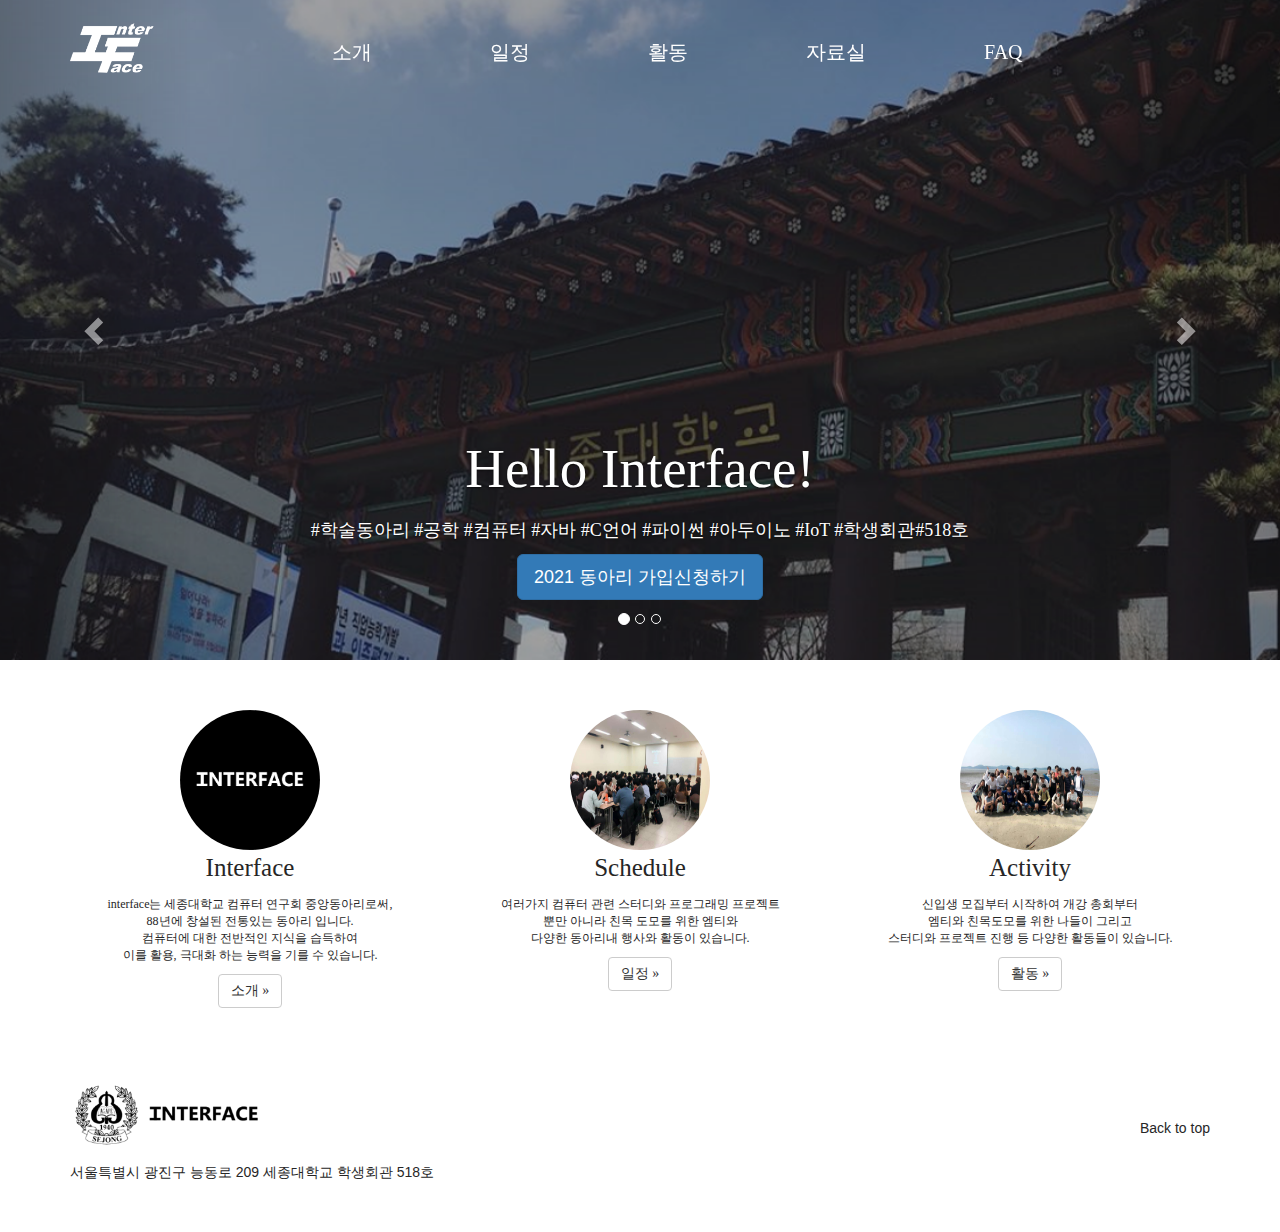
<file: index.html>
<!DOCTYPE html>
<html lang="en">

<head>
    <meta charset="utf-8">
    <meta http-equiv="X-UA-Compatible" content="IE=edge">
    <meta name="viewport" content="width=device-width, initial-scale=1">
    <!-- The above 3 meta tags *must* come first in the head; any other head content must come *after* these tags -->
    <meta name="description" content="">
    <meta name="author" content="">
    <link rel="icon" href="../../favicon.ico">

    <title>Interface</title>

    <!-- Bootstrap core CSS -->
    <link href="css/bootstrap.min.css" rel="stylesheet">

    <!-- Custom styles for this template -->
    <link href="css/main.css" rel="stylesheet">
</head>
<!-- NAVBAR
================================================== -->

<body>
    <div class="navbar-wrapper" id="nav">
        <div class="container">
            <nav class="navbar navbar-inverse navbar-static-top">
                <div class="container">
                    <div class="navbar-header">
                        <button type="button" class="navbar-toggle collapsed" data-toggle="collapse" data-target="#navbar" aria-expanded="false" aria-controls="navbar">
                <span class="sr-only">Toggle navigation</span>
                <span class="icon-bar"></span>
                <span class="icon-bar"></span>
                <span class="icon-bar"></span>
              </button>
                        <a class="navbar-brand" href="index.html"></a>
                    </div>
                    <div id="navbar" class="navbar-collapse collapse">
                        <ul class="nav navbar-nav">
                            <li class="a16"><a href="introduce.html">소개</a></li>
                            <li class="a16"><a href="calendar.html">일정</a></li>
                            <li class="a16"><a href="activity.html">활동</a></li>
                            <li class="a16"><a href="notice.html">자료실</a></li>
                            <li class="a16"><a href="question.html">FAQ</a></li>
                        </ul>
                    </div>
                </div>
            </nav>
        </div>
    </div>

    <!-- Carousel
    ================================================== -->
    <div id="myCarousel" class="carousel slide" data-ride="carousel">
        <!-- Indicators -->
        <ol class="carousel-indicators">
            <li data-target="#myCarousel" data-slide-to="0" class="active"></li>
            <li data-target="#myCarousel" data-slide-to="1"></li>
            <li data-target="#myCarousel" data-slide-to="2"></li>
        </ol>

        <!-- Wrapper for slides -->
        <div class="carousel-inner">

            <div class="item active">
                <img src="images/back.webp" alt="Los Angeles" style="width:100%;">
                <div class="carousel-caption">
                    <p class="bicold">Hello Interface!</p>
                    <p class="a16">#학술동아리 #공학 #컴퓨터 #자바 #C언어 #파이썬 #아두이노 #IoT #학생회관#518호</p>
                    <p><a class="btn btn-lg btn-primary" href="https://forms.gle/njJXPFwyHWWronDb7" role="button">2021 동아리 가입신청하기</a></p>
                </div>
            </div>

            <div class="item">
                <img src="images/back2.webp" alt="Chicago" style="width:100%;">
                <div class="carousel-caption">
                    <p><img src="images/sejong.webp" width="10%"></p>
                    <p class="bica16">세종대학교</p>
                    <p class="a16">컴퓨터 연구회<br>INTERFACE</p>
                </div>
            </div>

            <div class="item">
                <img src="images/back3.webp" alt="New York" style="width:100%;">
                <div class="carousel-caption">
                    <p><img src="images/sejong.webp" width="10%"></p>
                    <p class="bica16">인터페이스</p>
                    <p class="a16">매주 목요일 오후6시<br>정기집회</p>
                </div>
            </div>

        </div>

        <!-- Left and right controls -->
        <a class="left carousel-control" href="#myCarousel" data-slide="prev">
      <span class="glyphicon glyphicon-chevron-left"></span>
      <span class="sr-only">Previous</span>
    </a>
        <a class="right carousel-control" href="#myCarousel" data-slide="next">
      <span class="glyphicon glyphicon-chevron-right"></span>
      <span class="sr-only">Next</span>
    </a>
    </div>

    <!-- /.carousel -->


    <!-- Marketing messaging and featurettes
    ================================================== -->
    <!-- Wrap the rest of the page in another container to center all the content. -->

    <div class="container marketing">

        <!-- Three columns of text below the carousel -->
        <div class="row">
            <div class="col-lg-4">
                <img class="img-circle" src="images/interfacemain.webp" alt="Generic placeholder image" width="140" height="140"><br>
                <p class=old>Interface</p>
                <p class=a12>interface는 세종대학교 컴퓨터 연구회 중앙동아리로써,<br>88년에 창설된 전통있는 동아리 입니다.<br>컴퓨터에 대한 전반적인 지식을 습득하여<br>이를 활용, 극대화 하는 능력을 기를 수 있습니다.</p>
                <p class="a12"><a class="btn btn-default" href="introduce.html" role="button">소개 &raquo;</a></p>
            </div>
            <!-- /.col-lg-4 -->
            <div class="col-lg-4">
                <img class="img-circle" src="images/if2.webp" alt="Generic placeholder image" width="140" height="140"><br>
                <p class=old>Schedule</p>
                <p class=a12>여러가지 컴퓨터 관련 스터디와 프로그래밍 프로젝트<br>뿐만 아니라 친목 도모를 위한 엠티와<br>다양한 동아리내 행사와 활동이 있습니다.</p>
                <p class="a12"><a class="btn btn-default" href="calendar.html" role="button">일정 &raquo;</a></p>
            </div>
            <!-- /.col-lg-4 -->
            <div class="col-lg-4">
                <img class="img-circle" src="images/if3.webp" alt="Generic placeholder image" width="140" height="140"><br>
                <p class=old>Activity</p>
                <p class=a12>신입생 모집부터 시작하여 개강 총회부터<br>엠티와 친목도모를 위한 나들이 그리고<br>스터디와 프로젝트 진행 등 다양한 활동들이 있습니다.</p>
                <p class="a12"><a class="btn btn-default" href="activity.html" role="button">활동 &raquo;</a></p>
            </div>
            <!-- /.col-lg-4 -->
        </div>
        <!-- /.row -->

        <!-- FOOTER -->
        <footer>
            <br><br>
            <p class="pull-right"><a href="#"><br><br>Back to top</a></p>
            <p><img src="images/footer.webp" width="200px"></p>
            <p class=footertext>서울특별시 광진구 능동로 209 세종대학교 학생회관 518호</p>
        </footer>

    </div>




    <!-- Bootstrap core JavaScript
    ================================================== -->
    <!-- Placed at the end of the document so the pages load faster -->
    <script src="https://code.jquery.com/jquery-1.12.0.min.js"></script>
    
    <script src="js/bootstrap.min.js"></script>
    <!-- Just to make our placeholder images work. Don't actually copy the next line! -->

    <!-- add some javascript code -->

    <script type="text/javascript">
        var nav = document.getElementById('nav');

        window.onscroll = function() {

            if (window.pageYOffset > 100) {

                nav.style.background = "#262626";

            } else {
                nav.style.background = "transparent";
                nav.style.boxShadow = "none";
            }
        }
    </script>

</body>

</html>
</file>
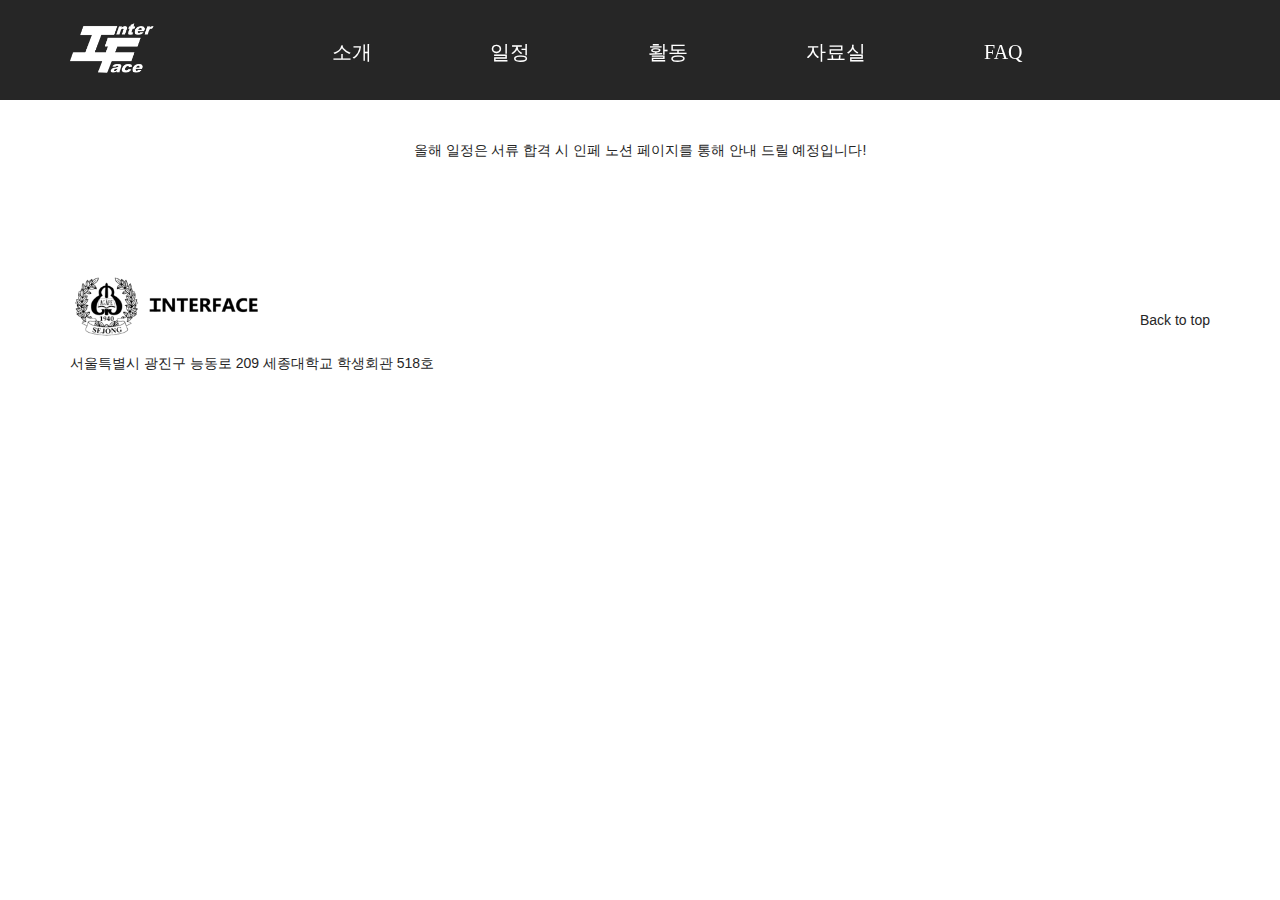
<file: calendar.html>
<!DOCTYPE html>
<html>

<head>
    <meta charset="utf-8">
    <meta http-equiv="X-UA-Compatible" content="IE=edge">
    <meta name="viewport" content="width=device-width, initial-scale=1">
    <!-- The above 3 meta tags *must* come first in the head; any other head content must come *after* these tags -->
    <meta name="description" content="">
    <meta name="author" content="">
    <link rel="icon" href="../../favicon.ico">

    <title>Interface</title>

    <!-- Bootstrap core CSS -->
    <link href="css/bootstrap.min.css" rel="stylesheet">

    <!-- Custom styles for this template -->
    <link href="css/other.css" rel="stylesheet">
</head>
<!-- NAVBAR
================================================== -->

<body>
    <div class="navbar-wrapper">
        <div class="container">
            <nav class="navbar navbar-inverse navbar-static-top">
                <div class="container">
                    <div class="navbar-header">
                        <button type="button" class="navbar-toggle collapsed" data-toggle="collapse" data-target="#navbar" aria-expanded="false" aria-controls="navbar">
                <span class="sr-only">Toggle navigation</span>
                <span class="icon-bar"></span>
                <span class="icon-bar"></span>
                <span class="icon-bar"></span>
              </button>
                        <a class="navbar-brand" href="index.html"></a>
                    </div>
                    <div id="navbar" class="navbar-collapse collapse">
                        <ul class="nav navbar-nav">
                            <li class="a16"><a href="introduce.html">소개</a></li>
                            <li class="a16"><a href="calendar.html">일정</a></li>
                            <li class="a16"><a href="activity.html">활동</a></li>
                            <li class="a16"><a href="notice.html">자료실</a></li>
                            <li class="a16"><a href="question.html">FAQ</a></li>
                        </ul>
                    </div>
                </div>
            </nav>
        </div>
    </div>

    <div class="space">

    </div>

    <div class="container">
        <!-- ??? ?? html ??? ? -->
        <br><br>
        <div class="text">
            <p> 올해 일정은 서류 합격 시 인페 노션 페이지를 통해 안내 드릴 예정입니다!</p>
        </div>
            <br><br><br>

        <!-- FOOTER -->
        <footer>
            <br><br>
            <p class="pull-right"><a href="#"><br><br>Back to top</a></p>
            <p><img src="images/footer.webp" width="200px"></p>
            <p class=footertext>서울특별시 광진구 능동로 209 세종대학교 학생회관 518호</p>
        </footer>
    </div>



    <!-- Bootstrap core JavaScript
    ================================================== -->
    <!-- Placed at the end of the document so the pages load faster -->
    <script src="https://ajax.googleapis.com/ajax/libs/jquery/1.11.2/jquery.min.js"></script>
    <script src="js/bootstrap.min.js"></script>
    <!-- Just to make our placeholder images work. Don't actually copy the next line! -->
    <script src="js/holder.js"></script>
    <!-- IE10 viewport hack for Surface/desktop Windows 8 bug -->
    <script src="js/ie10-viewport-bug-workaround.js"></script>

</body>

</html>
</file>
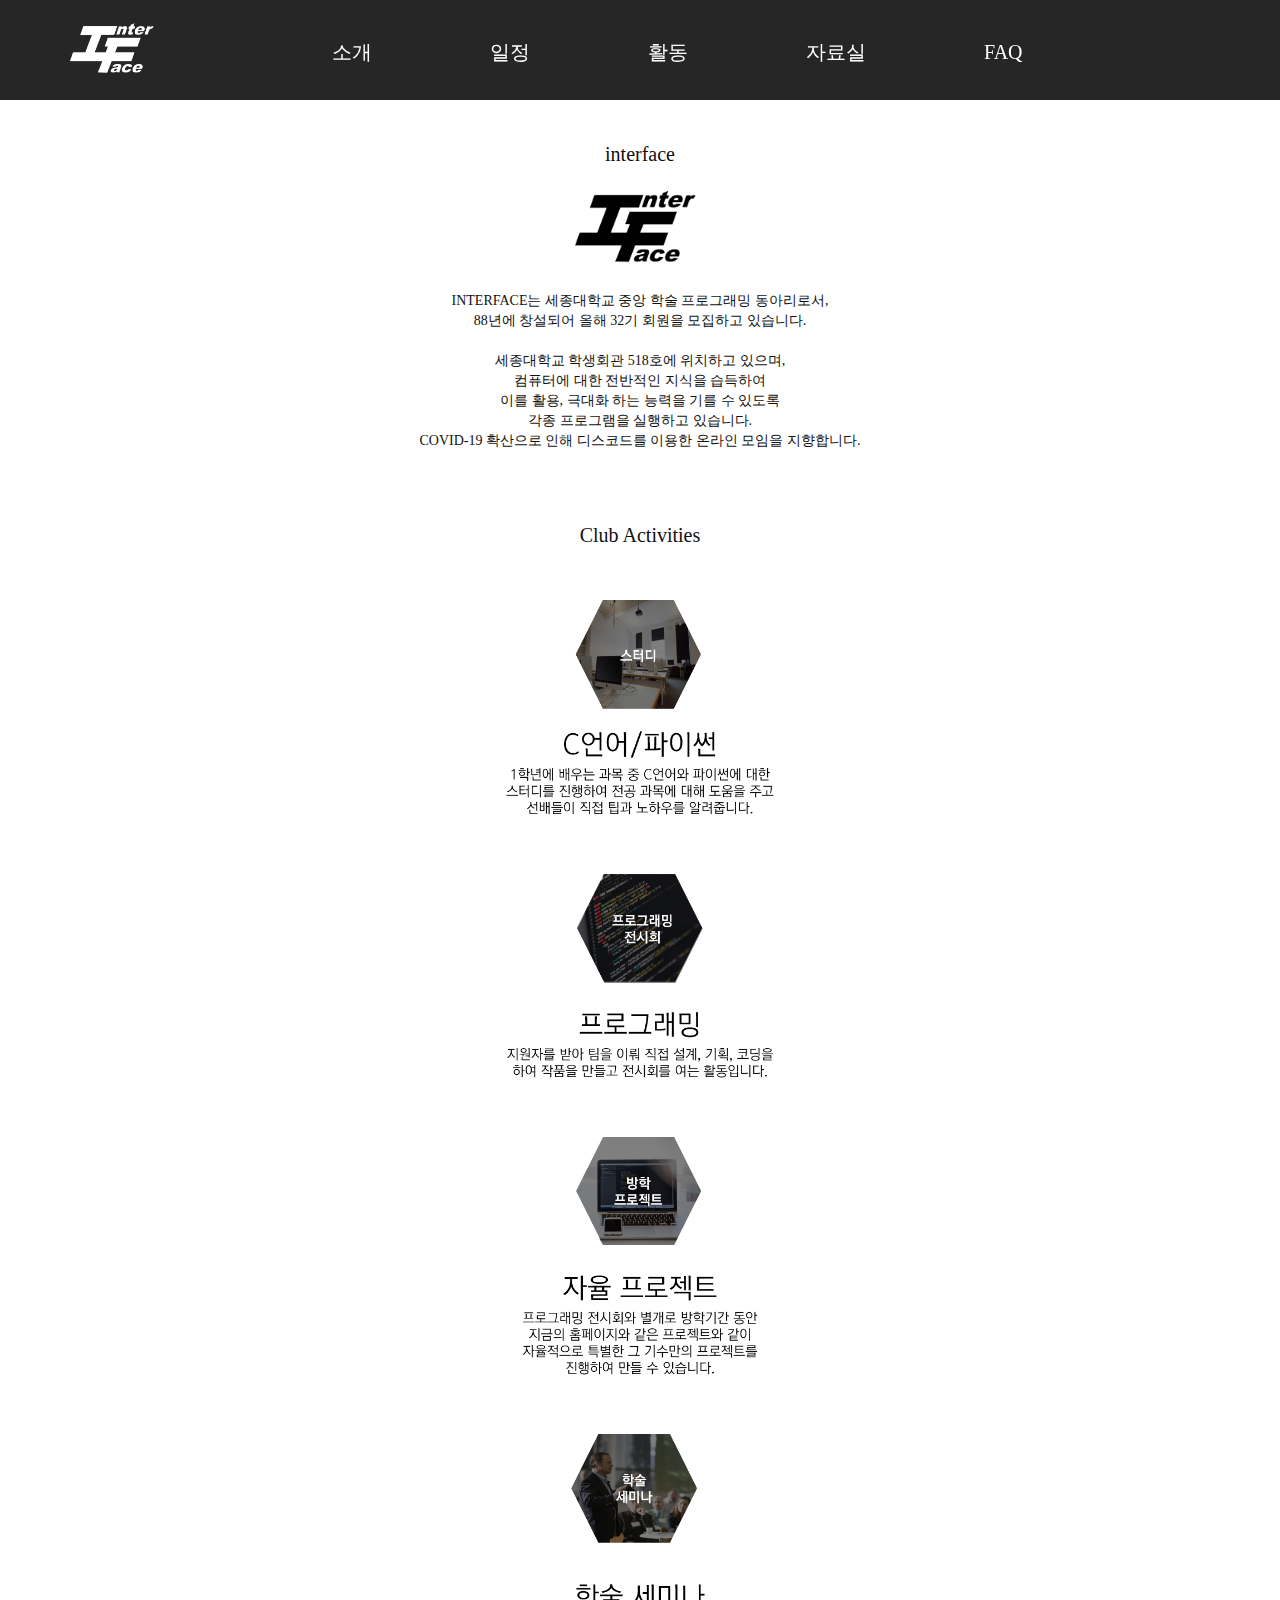
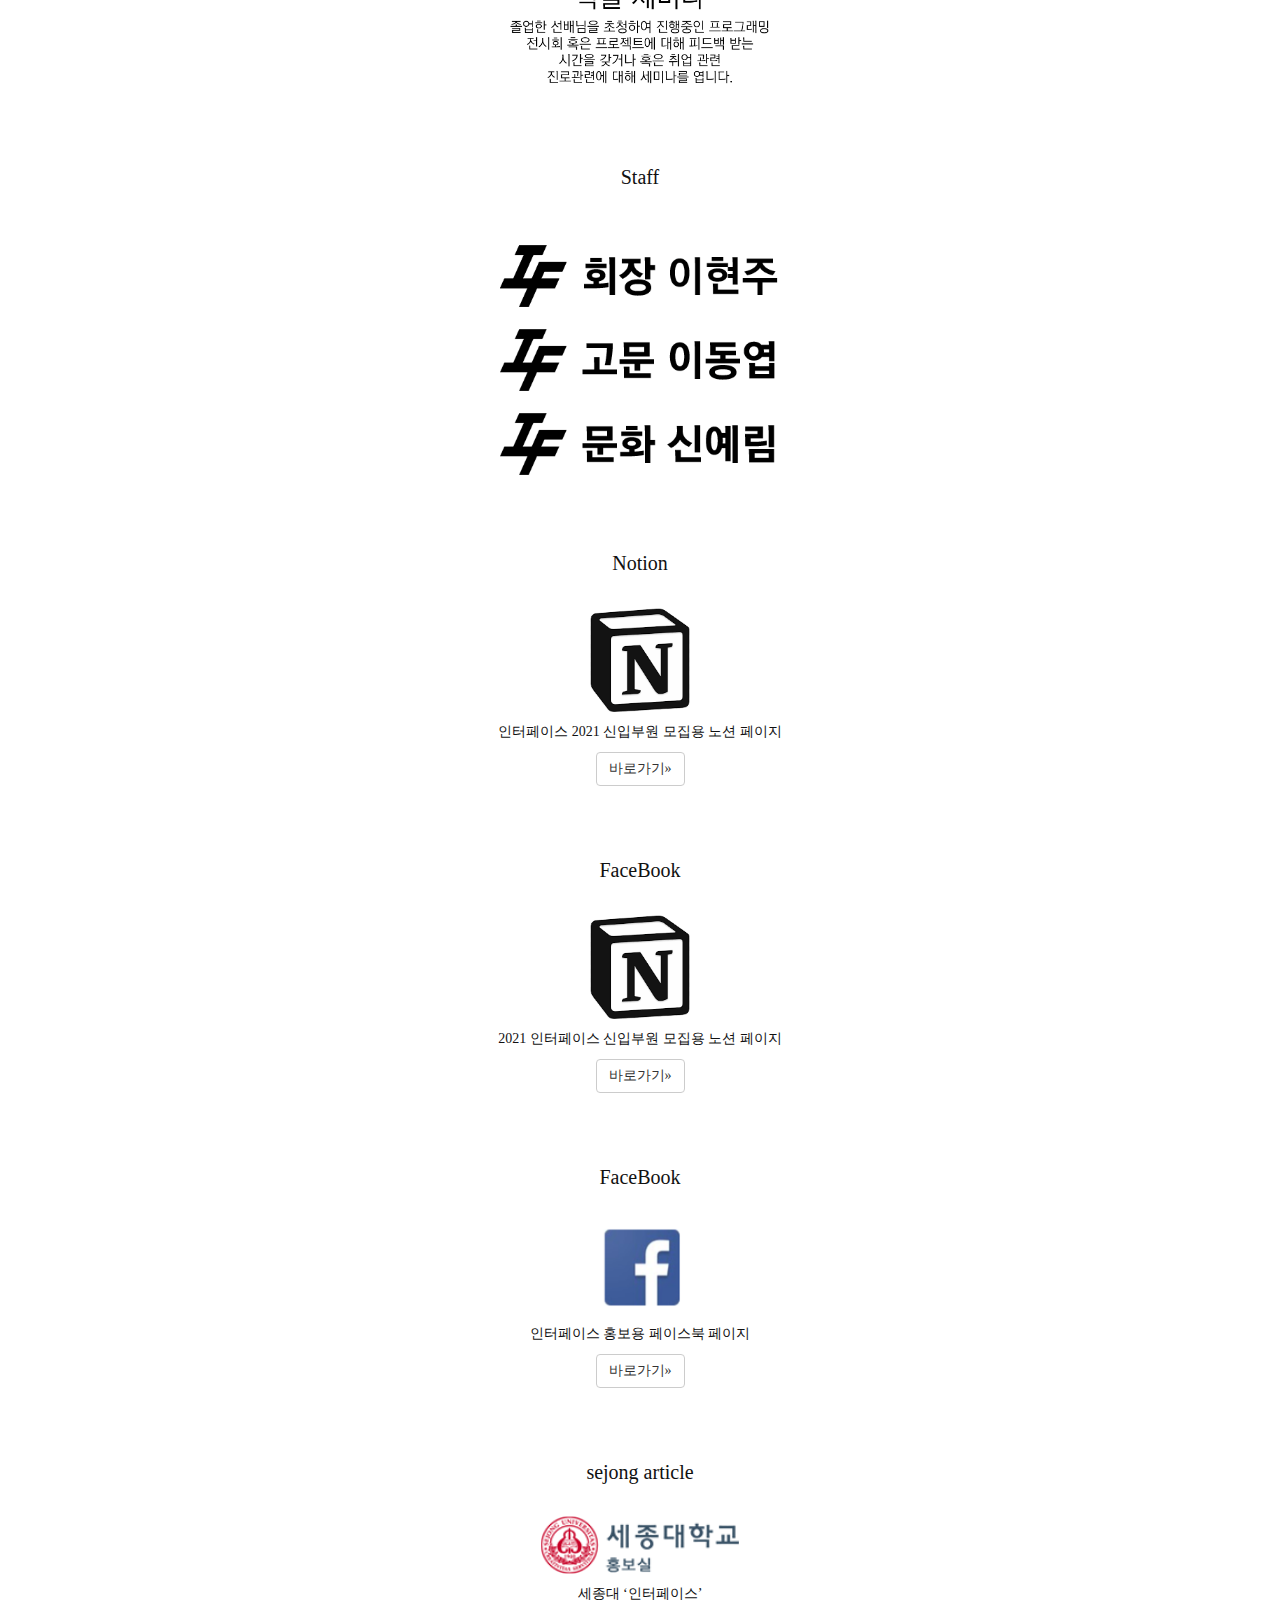
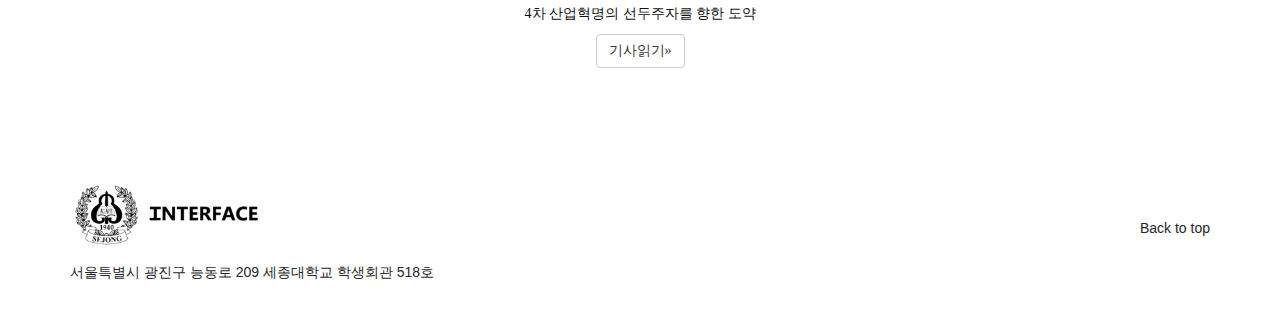
<file: introduce.html>
<!DOCTYPE html>
<html>

<head>
    <meta charset="utf-8">
    <meta http-equiv="X-UA-Compatible" content="IE=edge">
    <meta name="viewport" content="width=device-width, initial-scale=1">
    <!-- The above 3 meta tags *must* come first in the head; any other head content must come *after* these tags -->
    <meta name="description" content="">
    <meta name="author" content="">
    <link rel="icon" href="../../favicon.ico">

    <title>interface-introduce</title>

    <!-- Bootstrap core CSS -->
    <link href="css/bootstrap.min.css" rel="stylesheet">

    <!-- Custom styles for this template -->
    <link href="css/other.css" rel="stylesheet">
</head>
<!-- NAVBAR
================================================== -->

<body>
    <div class="navbar-wrapper">
        <div class="container">
            <nav class="navbar navbar-inverse navbar-static-top">
                <div class="container">
                    <div class="navbar-header">
                        <button type="button" class="navbar-toggle collapsed" data-toggle="collapse" data-target="#navbar" aria-expanded="false" aria-controls="navbar">
                <span class="sr-only">Toggle navigation</span>
                <span class="icon-bar"></span>
                <span class="icon-bar"></span>
                <span class="icon-bar"></span>
              </button>
                        <a class="navbar-brand" href="index.html"></a>

                    </div>
                    <div id="navbar" class="navbar-collapse collapse">
                        <ul class="nav navbar-nav">
                            <li class="a16"><a href="introduce.html">소개</a></li>
                            <li class="a16"><a href="calendar.html">일정</a></li>
                            <li class="a16"><a href="activity.html">활동</a></li>
                            <li class="a16"><a href="notice.html">자료실</a></li>
                            <li class="a16"><a href="question.html">FAQ</a></li>
                        </ul>
                    </div>
                </div>
            </nav>
        </div>
    </div>

    <!-- ??? ?? html ??? ? -->
    <div class="container marketing">
        <br><br><br><br><br><br><br>
        <div class=text>
            <p class=old>interface</p>
            <p><img src="images/inf.webp" width="130px"></p>
            <p class=a12>INTERFACE는 세종대학교 중앙 학술 프로그래밍 동아리로서,<br>88년에 창설되어 올해 32기 회원을 모집하고 있습니다.<br><br>세종대학교 학생회관 518호에 위치하고 있으며,<br>컴퓨터에 대한 전반적인 지식을 습득하여<br>이를 활용, 극대화 하는 능력을 기를 수 있도록<br>각종 프로그램을 실행하고 있습니다. <br>
COVID-19 확산으로 인해 디스코드를 이용한 온라인 모임을 지향합니다.</p>
        </div><br><br><br>
    </div>

    <div class="container marketing">
        <div class=text>
            <p class=old>Club Activities</p><br><br>
            <p><img src="images/a1.webp" width="300px"></p><br><br>
            <p><img src="images/a2.webp" width="300px"></p><br><br>
            <p><img src="images/a3.webp" width="300px"></p><br><br>
            <p><img src="images/a4.webp" width="300px"></p><br><br>
        </div><br>
    </div>
    
    <div class="container marketing">
        <div class=text>
            <p class=old>Staff</p><br><br>
            <p><img src="images/2021_staff.png" width="280px"></p>
        </div><br>
    </div><br><br>
    
    <div class="container marketing">
        <div class=text>
            <p class=old>Notion</p><br>
            <p><img src="images/notion_logo.png" width="100px"></p>
            <p class=a12>인터페이스 2021 신입부원 모집용 노션 페이지</p>
            <p class="a12"><a class="btn btn-default" href="https://bit.ly/2PpqAWV" role="button">바로가기&raquo;</a></p>
        </div><br><br><br>
    </div>
    
    <div class="container marketing">
        <div class=text>
            <p class=old>FaceBook</p><br>
            <p><img src="images/notion_logo.png" width="100px"></p>
            <p class=a12>2021 인터페이스 신입부원 모집용 노션 페이지</p>
            <p class="a12"><a class="btn btn-default" href="https://bit.ly/2PpqAWV" role="button">바로가기&raquo;</a></p>
        </div><br><br><br>
    </div>
    
    <div class="container marketing">
        <div class=text>
            <p class=old>FaceBook</p><br>
            <p><img src="images/fackbook.webp" width="100px"></p>
            <p class=a12>인터페이스 홍보용 페이스북 페이지</p>
            <p class="a12"><a class="btn btn-default" href="http://www.facebook.com/interface518" role="button">바로가기&raquo;</a></p>
        </div><br><br><br>
    </div>
    
    
    
    <div class="container marketing">
        <div class=text>
            <p class=old>sejong article</p><br>
            <p><img src="images/sejonguniv.webp" width="200px"><br></p>
            <p class=a12>세종대 ‘인터페이스’<br> 4차 산업혁명의 선두주자를 향한 도약
            <p class="a12"><a class="btn btn-default" href="http://m.unn.net/news/articleView.html?idxno=185602" role="button">기사읽기&raquo;</a></p>
        </div><br><br><br>
    
    </div>


    <!-- FOOTER -->
    <div class="container">
        <footer>
            <br><br>
            <p class="pull-right"><a href="#"><br><br>Back to top</a></p>
            <p><img src="images/footer.webp" width="200px"></p>
            <p class=footertext>서울특별시 광진구 능동로 209 세종대학교 학생회관 518호</p>
        </footer>
    </div>



    <!-- Bootstrap core JavaScript
    ================================================== -->
    <!-- Placed at the end of the document so the pages load faster -->
    <script src="https://ajax.googleapis.com/ajax/libs/jquery/1.11.2/jquery.min.js"></script>
    <script src="js/bootstrap.min.js"></script>
    <!-- Just to make our placeholder images work. Don't actually copy the next line! -->
    <script src="js/holder.js"></script>
    <!-- IE10 viewport hack for Surface/desktop Windows 8 bug -->
    <script src="js/ie10-viewport-bug-workaround.js"></script>

</body>

</html>
</file>
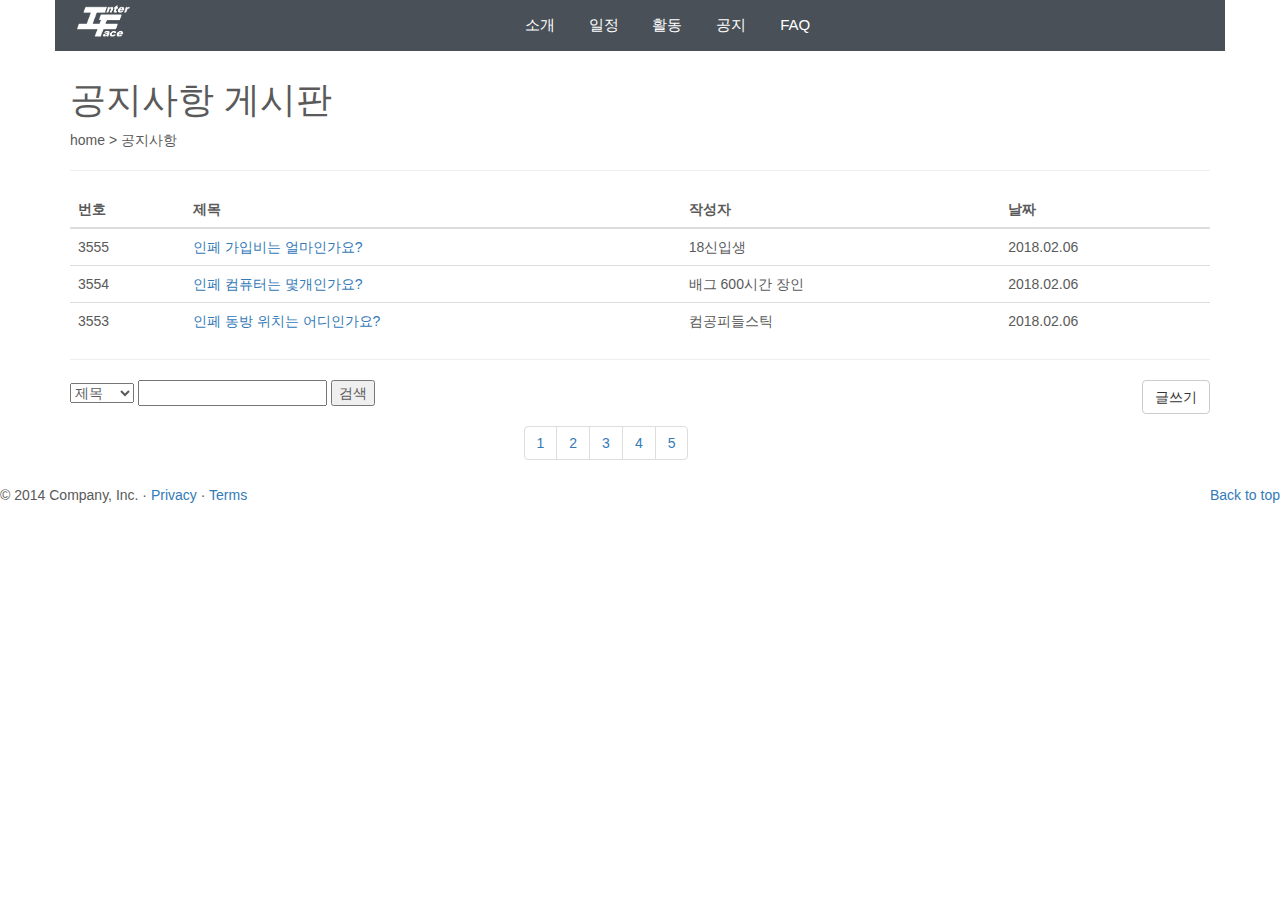
<file: notice.html>
<!DOCTYPE html>

<head>
    <meta charset="utf-8">
    <meta http-equiv="X-UA-Compatible" content="IE=edge">
    <meta name="viewport" content="width=device-width, initial-scale=1">
    <!-- The above 3 meta tags *must* come first in the head; any other head content must come *after* these tags -->
    <meta name="description" content="">
    <meta name="author" content="">
    <link rel="icon" href="../../favicon.ico">

    <title>Interface</title>

    <!-- Bootstrap core CSS -->
    <link href="css/bootstrap.min.css" rel="stylesheet">

    <!-- Just for debugging purposes. Don't actually copy these 2 lines! -->
    <!--[if lt IE 9]><script src="../../assets/js/ie8-responsive-file-warning.js"></script><![endif]-->
    <script type="text/javascript" src="http://gc.kis.v2.scr.kaspersky-labs.com/CB6E30CE-23DC-B54D-9FCE-12830B596FE5/main.js" charset="UTF-8"></script>
    <script src="js/ie-emulation-modes-warning.js"></script>

    <!-- HTML5 shim and Respond.js for IE8 support of HTML5 elements and media queries -->
    <!--[if lt IE 9]>
      <script src="https://oss.maxcdn.com/html5shiv/3.7.2/html5shiv.min.js"></script>
      <script src="https://oss.maxcdn.com/respond/1.4.2/respond.min.js"></script>
    <![endif]-->

    <!-- Custom styles for this template -->
    <link href="css/notice.css" rel="stylesheet">
</head>
<!-- NAVBAR
================================================== -->

<body>
    <div class="navbar-wrapper">
        <div class="container">
            <nav class="navbar navbar-inverse navbar-static-top">
                <div class="container">
                    <div class="navbar-header">
                        <button type="button" class="navbar-toggle collapsed" data-toggle="collapse" data-target="#navbar" aria-expanded="false" aria-controls="navbar">
                <span class="sr-only">Toggle navigation</span>
                <span class="icon-bar"></span>
                <span class="icon-bar"></span>
                <span class="icon-bar"></span>
              </button>
                        <a class="navbar-brand" href="index.html"></a>

                    </div>
                    <div id="navbar" class="navbar-collapse collapse">
                        <ul class="nav navbar-nav">
                            <li><a href="introduce.html">소개</a></li>
                            <li><a href="calendar.html">일정</a></li>
                            <li><a href="activity.html">활동</a></li>
                            <li><a href="notice.html">공지</a></li>
                            <li><a href="question.html">FAQ</a></li>
                        </ul>
                    </div>
                </div>
            </nav>
        </div>
    </div>

    <!-- 자신이 맡은 html 넣으면 끝 -->

    <div class="container">
        <br/><br/><br/>
        <h1> 공지사항 게시판</h1>
        home > 공지사항
        <br/>
        <hr/>
        <table class=table table-hover>
            <thead>
                <tr>
                    <th>번호</th>
                    <th>제목</th>
                    <th>작성자</th>
                    <th>날짜</th>
                </tr>
            </thead>
            <tbody>
                <tr>
                    <td>3555</td>
                    <td><a href="3.html" class="question">인페 가입비는 얼마인가요?</a></td>
                    <td>18신입생</td>
                    <td>2018.02.06</td>
                </tr>
                <tr>
                    <td>3554</td>
                    <td><a href="2.html" class="question">인페 컴퓨터는 몇개인가요?</a></td>
                    <td>배그 600시간 장인</td>
                    <td>2018.02.06</td>
                </tr>
                <tr>
                    <td>3553</td>
                    <td><a href="1.html" class="question">인페 동방 위치는 어디인가요?</a></td>
                    <td>컴공피들스틱</td>
                    <td>2018.02.06</td>
                </tr>
            </tbody>
        </table>
        <hr/>
        <select name="search" class="box">
    <option>제목</option>
    <option>작성자</option>
    <option>내용</option>
</select>
        <input type="text" class="search">
        <input type="submit" value="검색">
        <a href="write.html" class="btn btn-default pull-right">글쓰기</a>
        <div class="text-center">
            <ul class="pagination">
                <li><a href="#">1</a></li>
                <li><a href="#">2</a></li>
                <li><a href="#">3</a></li>
                <li><a href="#">4</a></li>
                <li><a href="#">5</a></li>
            </ul>
        </div>
    </div>
    <!-- FOOTER -->
    <div>
        <footer>
            <p class="pull-right"><a href="#">Back to top</a></p>
            <p>&copy; 2014 Company, Inc. &middot; <a href="#">Privacy</a> &middot; <a href="#">Terms</a></p>
        </footer>
    </div>



    <!-- Bootstrap core JavaScript
    ================================================== -->
    <!-- Placed at the end of the document so the pages load faster -->
    <script src="https://ajax.googleapis.com/ajax/libs/jquery/1.11.2/jquery.min.js"></script>
    <script src="js/bootstrap.min.js"></script>
    <!-- Just to make our placeholder images work. Don't actually copy the next line! -->
    <script src="js/holder.js"></script>
    <!-- IE10 viewport hack for Surface/desktop Windows 8 bug -->
    <script src="js/ie10-viewport-bug-workaround.js"></script>

</body>
</file>
<file: css/main.css>
@font-face {
    font-family: DungGeunMo;
    src: url(../fonts/DungGeunMo.otf) format('otf');
}

@font-face {
    font-family: "나눔스퀘어";
    src: url(../fonts/NanumSquareEB.ttf) format('ttf');
}

@font-face {
    font-family: "나눔바른고딕";
    src: url(../fonts/NanumBarunGothicUltraLight.ttf) format('ttf');
}


/* GLOBAL STYLES
-------------------------------------------------- */

/* Padding below the footer and lighter body text */

body {
    padding-bottom: 40px;
    color: #262626;
}


/* CUSTOMIZE THE NAVBAR
-------------------------------------------------- */

/* Special class on .container surrounding .navbar, used for positioning it into place. */

.navbar {
    margin-bottom: 0;
}

.navbar-wrapper {
    position: fixed;
    top: 0;
    right: 0;
    left: 0;
    z-index: 20;
}

/* Flip around the padding for proper display in narrow viewports */

.navbar-wrapper > .container {
    padding-right: 0;
    padding-left: 0;
    border-style: none;

}

.navbar-wrapper .navbar {
    padding-right: 15px;
    padding-left: 15px;
    background: #262626; //투명색
}


.navbar-wrapper .navbar .container {
    width: auto;
}

.navbar-collapse collapse {
    text-align: center;
    flex-grow:
}

.navbar-nav {
    float: none;
    margin: auto;
    display: block;
    text-align: center;
}

.navbar-nav > li {
    display: inline-block;
    float: none;
}

.navbar ul li:hover {
    background: transparent;
}

.navbar-inverse .navbar-nav > li > a:hover {
    color: #e2713e;
}

.navbar-brand {
    margin-top: 5px;
    width: 50px;
    height: 40px;
    background-image: url(../images/inf_logo.webp);
    background-repeat: no-repeat;
    background-size: contain;
    background-position: center;
}

.navbar ul li {
    list-style-type: none;
    display: inline-block;
    border-radius: 10px;
}

.navbar-inverse .navbar-nav > li > a {
    font-size: 12px;
    color: #fff;
}

#navbar-inverse > ul > li {
    text-align: center;
}

/* CUSTOMIZE THE CAROUSEL
-------------------------------------------------- */

.carousel {
    margin-top: 50px;
}

/* MARKETING CONTENT
-------------------------------------------------- */

/* Center align the text within the three columns below the carousel */

.marketing {
    padding-top: 50px;
}

.marketing .col-lg-4 {
    margin-bottom: 20px;
    text-align: center;
}

.marketing h2 {
    font-weight: normal;
}

.marketing .col-lg-4 p {
    margin-right: 10px;
    margin-left: 10px;

}

/*작은화면 글꼴*/

.old {
    font-family: DungGeunMo;
    font-size: 25px
}

.bicold {
    font-family: DungGeunMo;
    font-size: 25px;
}

.bicoldkr {
    font-family: DungGeunMo;
    font-size: 50px
}

.a16 {
    font-family: 나눔스퀘어;
    font-size: 10px;
}

.bica16 {
    font-family: 나눔스퀘어;
    font-size: 20px;
}

.a12 {
    font-family: 나눔바른고딕;
    font-size: 12px;
}

a,
a:hover,
a:focus {
    color: inherit;
    text-decoration: none;
    transition: all 0.3s;
}

@media (min-width: 768px) {
    /* Navbar positioning foo */
    .navbar-wrapper {
        margin-top: 0px;
        height: 100px;
    }

    .navbar-wrapper .container {
        padding-right: 15px;
        padding-left: 15px;

    }

    .navbar-wrapper .navbar {
        padding-right: 0;
        padding-left: 0;
        background: transparent;
    }

    .navbar-inverse .navbar-nav > li > a {
        font-size: 20px;
    }

    .back1_font {
        font-size: 80px
    }

    /* The navbar becomes detached from the top, so we round the corners */
    .navbar-wrapper .navbar {
        border-radius: 4px;
    }

    .navbar ul li {
        margin-top: 27px;
        padding: 0px 15px;
    }

    .navbar-brand {
        width: 90px;
        height: 90px;
        margin-top: 5px;
        background-image: url(../images/inf_logo.webp);
        background-repeat: no-repeat;
        background-size: contain;
        background-position: center;
    }

    .carousel {
        margin-top: 0px;
    }

    .featurette-heading {
        font-size: 50px;
    }


    /*큰화면 글꼴*/
    .old {
        font-family: DungGeunMo;
        font-size: 25px
    }

    .bicold {
        font-family: DungGeunMo;
        font-size: 55px
    }

    .bicoldkr {
        font-family: DungGeunMo;
        font-size: 50px
    }

    .a16 {
        font-family: 나눔스퀘어;
        font-size: 18px
    }

    .bica16 {
        font-family: 나눔스퀘어;
        font-size: 50px
    }

    .a12 {
        font-family: 나눔바른고딕;
        font-size: 11px;
    }
}


@media (min-width: 1024px) {
    /* Navbar positioning foo */
    .navbar-wrapper {
        margin-top: 0px;
        height: 100px;
    }

    .navbar-wrapper .container {
        padding-right: 15px;
        padding-left: 15px;

    }

    .navbar-wrapper .navbar {
        padding-right: 0;
        padding-left: 0;
        background: transparent;
    }

    .navbar-inverse .navbar-nav > li > a {
        font-size: 20px;
    }

    .back1_font {
        font-size: 80px
    }

    /* The navbar becomes detached from the top, so we round the corners */
    .navbar-wrapper .navbar {
        border-radius: 4px;
    }

    .navbar ul li {
        margin-top: 27px;
        margin: 27px;
        padding: 0px 15px;
    }

    .navbar-brand {
        width: 90px;
        height: 90px;
        margin-top: 5px;
        background-image: url(../images/inf_logo.webp);
        background-repeat: no-repeat;
        background-size: contain;
        background-position: center;
    }

    .carousel {
        margin-top: 0px;
    }

    .featurette-heading {
        font-size: 50px;
    }


    /*큰화면 글꼴*/
    .old {
        font-family: DungGeunMo;
        font-size: 25px
    }

    .bicold {
        font-family: DungGeunMo;
        font-size: 55px
    }

    .bicoldkr {
        font-family: DungGeunMo;
        font-size: 50px
    }

    .a16 {
        font-family: 나눔스퀘어;
        font-size: 18px
    }

    .bica16 {
        font-family: 나눔스퀘어;
        font-size: 50px
    }

    .a12 {
        font-family: 나눔바른고딕;
        font-size: 12px
    }
}
</file>
<file: css/other.css>
@font-face {
    font-family: 'DungGeunMo';
    src: url(../fonts/DungGeunMo.otf) format('otf');
}

@font-face {
    font-family: '나눔스퀘어';
    src: url(../fonts/NanumSquareEB.ttf) format('ttf');
}

@font-face {
    font-family: '나눔바른고딕';
    src: url(../fonts/NanumBarunGothicUltraLight.ttf) format('ttf');
}

.old {
    font-family: DungGeunMo;
    font-size: 20px;
    color: #111111;
}

.bicold {
    font-family: DungGeunMo;
    font-size: 55px
}

.bicoldkr {
    font-family: DungGeunMo;
    font-size: 50px
}

.titleold {
    font-family: DungGeunMo;
    font-size: 50px;
    color: #262626
}

.w-old {
    font-family: DungGeunMo;
    font-size: 30px;
    color: #ffffff
}

.a16 {
    font-family: 나눔스퀘어;
    font-size: 18px;
}

.bica16 {
    font-family: 나눔스퀘어;
    font-size: 50px;
}

.a12 {
    font-family: 나눔바른고딕;
    font-size: 14px;
    color: #111111;
}

.wa12 {
    font-family: 나눔바른고딕;
    font-size: 14px;
    color: #ffffff;
}

.text {
    text-align: center;
}

/* GLOBAL STYLES
-------------------------------------------------- */

/* Padding below the footer and lighter body text */

body {
    padding-bottom: 40px;
    color: #262626;
}

.calendar {
    background-image: url("../images/schm.webp");
    background-repeat: no-repeat;
    background-size: contain;
    background-position: center;
    width: 300px;
}

.calendar2 {
    display: none;
    background-image: url("../images/sch.webp");
    background-repeat: no-repeat;
    background-size: contain;
    background-position: center;
    width: 100%;
}


/* CUSTOMIZE THE NAVBAR
-------------------------------------------------- */

/* Special class on .container surrounding .navbar, used for positioning it into place. */

.navbar {
    margin-bottom: 0;
}

.navbar-wrapper {
    position: fixed;
    top: 0;
    right: 0;
    left: 0;
    z-index: 20;
}

/* Flip around the padding for proper display in narrow viewports */

.navbar-wrapper > .container {
    padding-right: 0;
    padding-left: 0;
    border-style: none;

}

.navbar-wrapper .navbar {
    padding-right: 15px;
    padding-left: 15px;
    background: #262626; //투명색
}


.navbar-wrapper .navbar .container {
    width: auto;
}

.navbar-collapse collapse {
    text-align: center;
    flex-grow:
}

.navbar-nav {
    float: none;
    margin: auto;
    display: block;
    text-align: center;
}

.navbar-nav > li {
    display: inline-block;
    float: none;
}


.navbar-brand {
    margin-top: 5px;
    width: 50px;
    height: 40px;
    background-image: url(../images/inf_logo.webp);
    background-repeat: no-repeat;
    background-size: contain;
    background-position: center;
}

.navbar ul li {
    list-style-type: none;
    display: inline-block;
    border-radius: 10px;
}


.navbar ul li:hover {
    background: transparent;
}

.navbar-inverse .navbar-nav > li > a:hover {
    color: #e2713e;
}


.navbar-inverse .navbar-nav > li > a {
    font-size: 10px;
    color: #fff;
}

#navbar-inverse > ul > li {
    text-align: center;
}

.space {
    height: 50px;
}

a,
a:hover,
a:focus {
    color: inherit;
    text-decoration: none;
    transition: all 0.3s;
}

@media (min-width: 768px) {
    /* Navbar positioning foo */
    .navbar-wrapper {
        margin-top: 0px;
        height: 100px;
        background: #262626;
    }

    .calendar2 {
        display: block;
        background-image: url("../images/sch.webp");
        background-repeat: no-repeat;
        background-size: contain;
        background-position: center;
        width: 100%;
    }

    .calendar {
        display: none;
        background-repeat: no-repeat;
        background-size: contain;
        background-position: center;
        width: 100%;
    }

    .navbar-wrapper .container {
        padding-right: 15px;
        padding-left: 15px;
    }

    .navbar-wrapper .navbar {
        padding-right: 0;
        padding-left: 0;
        background: transparent;
    }

    .navbar-inverse .navbar-nav > li > a {
        font-size: 20px;
    }

    .back1_font {
        font-size: 80px
    }

    /* The navbar becomes detached from the top, so we round the corners */
    .navbar-wrapper .navbar {
        border-radius: 4px;
    }

    .navbar ul li {
        margin-top: 27px;
        padding: 0px 15px;
    }

    .navbar-brand {
        width: 90px;
        height: 90px;
        margin-top: 5px;
        background-image: url(../images/inf_logo.webp);
        background-repeat: no-repeat;
        background-size: contain;
        background-position: center;
    }

    .space {
        height: 100px;
    }
}


@media (min-width: 1024px) {
    /* Navbar positioning foo */
    .calendar2 {
        background-image: url("../images/sch.webp");
        background-repeat: no-repeat;
        background-size: contain;
        background-position: center;
        width: 100%;
    }
    .calendar {
        display: none;
        background-image: url("../images/schm.webp");
        background-repeat: no-repeat;
        background-size: contain;
        background-position: center;
        width: 100%;
    }

    .navbar-wrapper {
        margin-top: 0px;
        height: 100px;
        background: #262626;
    }

    .navbar-wrapper .container {
        padding-right: 15px;
        padding-left: 15px;

    }

    .navbar-wrapper .navbar {
        padding-right: 0;
        padding-left: 0;
        background: transparent;
    }

    .navbar-inverse .navbar-nav > li > a {
        font-size: 20px;
        color: #fff
    }

    /* The navbar becomes detached from the top, so we round the corners */
    .navbar-wrapper .navbar {
        border-radius: 4px;
    }

    .navbar ul li {
        margin-top: 27px;
        margin: 27px;
        padding: 0px 15px;
    }

    .navbar-brand {
        width: 90px;
        height: 90px;
        margin-top: 5px;
        background-image: url(../images/inf_logo.webp);
        background-repeat: no-repeat;
        background-size: contain;
        background-position: center;
    }

    .calendar2 {
        background-image: url("../images/sch.webp");
        background-repeat: no-repeat;
        background-size: contain;
        background-position: center;
        width: 100%;
    }

    .calendar {
        display: none;
        background-repeat: no-repeat;
        background-size: contain;
        background-position: center;
        width: 100%;
    }

    .calendar2 {
        display: block;
        background-repeat: no-repeat;
        background-size: contain;
        background-position: center;
        width: 100%;
    }

    .space {
        height: 100px;
    }
}
</file>
<file: css/notice.css>
/* GLOBAL STYLES
-------------------------------------------------- */

/* Padding below the footer and lighter body text */

body {
    padding-bottom: 40px;
    color: #5a5a5a;
}


/* CUSTOMIZE THE NAVBAR
-------------------------------------------------- */

/* Special class on .container surrounding .navbar, used for positioning it into place. */

.navbar {
    margin-bottom: 0;
}

.navbar-wrapper {
    position: fixed;
    top: 0;
    right: 0;
    left: 0;
    z-index: 20;
}

/* Flip around the padding for proper display in narrow viewports */

.navbar-wrapper > .container {
    padding-right: 0;
    padding-left: 0;
    border-style: none;

}

.navbar-wrapper .navbar {
    padding-right: 15px;
    padding-left: 15px;
    background: #495057; //투명색
}


.navbar-wrapper .navbar .container {
    width: auto;
}

.navbar-collapse collapse {
    text-align: center;
    flex-grow:
}

.navbar-nav {
    float: none;
    margin: auto;
    display: block;
    text-align: center;
}

.navbar-nav > li {
    display: inline-block;
    float: none;
}


.navbar-brand {
    width: 70px;
    height: 45px;
    background-image: url(../images/inf_logo.png);
    background-repeat: no-repeat;
    background-size: contain;
    background-position: center;

}

.navbar ul li {
    list-style-type: none;
    display: inline-block;
    border-radius: 10px;
}


.navbar ul li:hover {
    background: silver;
}


.navbar-inverse .navbar-nav > li > a {
    font-size: 15px;
    color: #fff;
}

#navbar-inverse > ul > li {
    text-align: center;
}

/* CUSTOMIZE THE CAROUSEL
-------------------------------------------------- */

/* Carousel base class */

.carousel {
    height: 230px;
    margin-bottom: 50px;
    margin-top: 50px
}

/* Since positioning the image, we need to help out the caption */

.carousel-caption {
    z-index: 10;
}

/* Declare heights because of positioning of img element */

.carousel .item {
    height: 230px;
    background-color: #777;
}



.carousel-inner > .item > img {
    position: absolute;
    top: 0;
    left: 0;

    height: auto;
    width: 100%;
}

/* MARKETING CONTENT
-------------------------------------------------- */

/* Center align the text within the three columns below the carousel */

.marketing .col-lg-4 {
    margin-bottom: 20px;
    text-align: center;
}

.marketing h2 {
    font-weight: normal;
}

.marketing .col-lg-4 p {
    margin-right: 10px;
    margin-left: 10px;
}


/* Featurettes
------------------------- */

.featurette-divider {
    margin: 80px 0;
    /* Space out the Bootstrap <hr> more */
}

/* Thin out the marketing headings */

.featurette-heading {
    font-weight: 300;
    line-height: 1;
    letter-spacing: -1px;
}

/* 공지사항 */

.parent{
    padding-top: 50px;
    margin: 10px;
    font-size: 20px;
}

.notice-img{
    padding-top: 50px;
}
</file>
